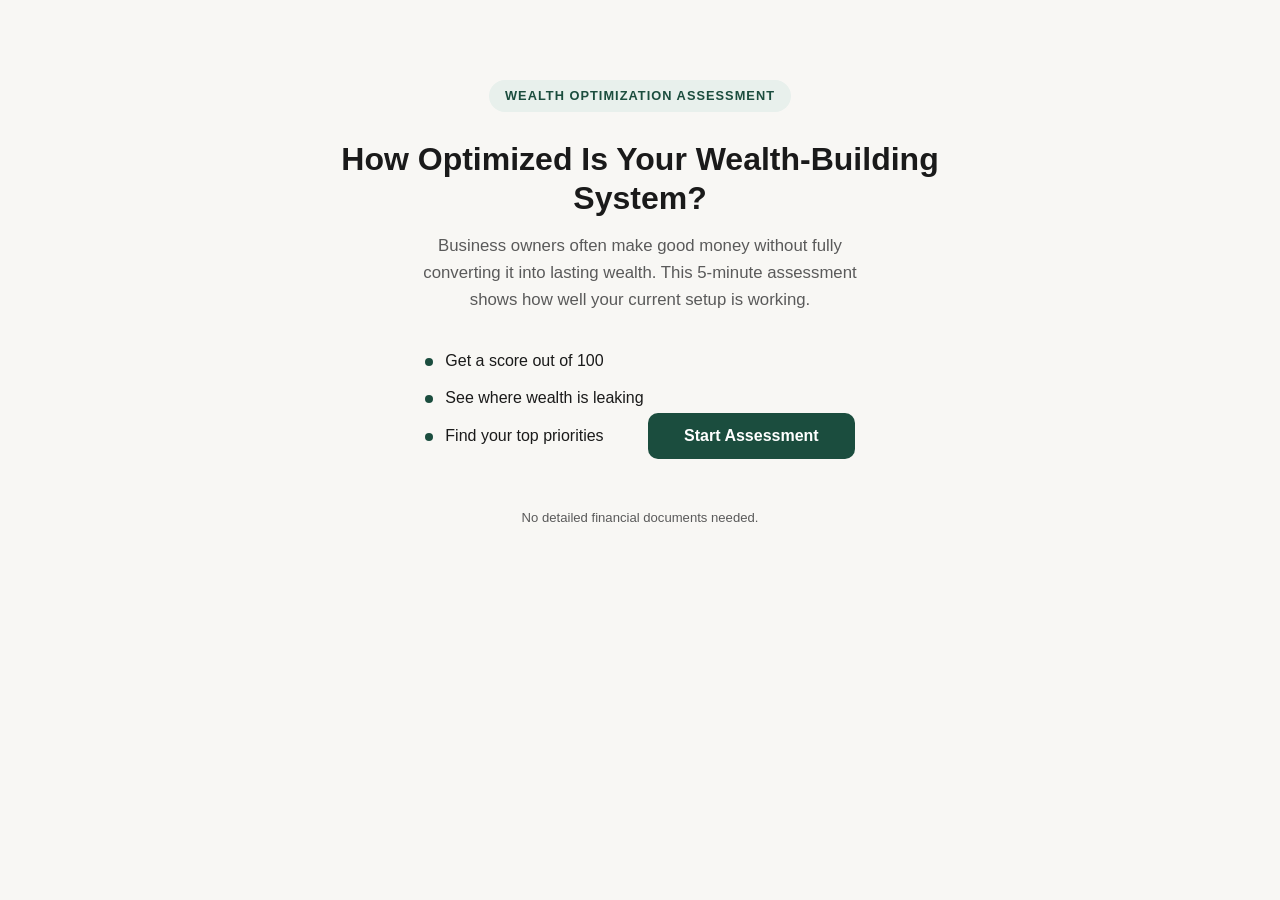
<file: index.html>
<!DOCTYPE html>
<html lang="en">
<head>
  <meta charset="UTF-8">
  <meta name="viewport" content="width=device-width, initial-scale=1.0">
  <title>Business Owner — Wealth Optimization Score</title>
  <link rel="stylesheet" href="styles.css">
</head>
<body>
  <div id="app">
    <!-- WELCOME SCREEN -->
    <div id="screen-welcome" class="screen active">
      <div class="container welcome-container">
        <div class="welcome-badge">Wealth Optimization Assessment</div>
        <h1>How Optimized Is Your Wealth-Building System?</h1>
        <p class="subtitle">Business owners often make good money without fully converting it into lasting wealth. This 5-minute assessment shows how well your current setup is working.</p>
        <ul class="welcome-bullets">
          <li>Get a score out of 100</li>
          <li>See where wealth is leaking</li>
          <li>Find your top priorities</li>
        </ul>
        <button class="btn-primary" onclick="startAssessment()">Start Assessment</button>
        <p class="note">No detailed financial documents needed.</p>
      </div>
    </div>

    <!-- PROFILE SCREEN -->
    <div id="screen-profile" class="screen">
      <div class="container">
        <div class="progress-bar"><div class="progress-fill" id="progress-fill"></div></div>
        <div class="screen-header">
          <span class="section-label">About You</span>
          <h2>A few quick questions to personalize your score</h2>
        </div>
        <div id="profile-questions"></div>
        <div class="nav-buttons">
          <button class="btn-secondary" onclick="goBack()">Back</button>
          <button class="btn-primary" id="profile-next-btn" onclick="submitProfile()" disabled>Continue</button>
        </div>
      </div>
    </div>

    <!-- SECTION SCREENS (generated dynamically) -->
    <div id="screen-section" class="screen">
      <div class="container">
        <div class="progress-bar"><div class="progress-fill" id="section-progress-fill"></div></div>
        <div class="screen-header">
          <span class="section-label" id="section-label"></span>
          <h2 id="section-title"></h2>
        </div>
        <div id="section-questions"></div>
        <div class="nav-buttons">
          <button class="btn-secondary" onclick="goBack()">Back</button>
          <button class="btn-primary" id="section-next-btn" onclick="nextSection()" disabled>Continue</button>
        </div>
      </div>
    </div>

    <!-- RESULTS SCREEN -->
    <div id="screen-results" class="screen">
      <div class="container results-container">
        <div class="results-header">
          <div class="score-ring" id="score-ring">
            <svg viewBox="0 0 120 120">
              <circle class="score-bg" cx="60" cy="60" r="52" />
              <circle class="score-arc" id="score-arc" cx="60" cy="60" r="52" />
            </svg>
            <div class="score-number" id="score-number">0</div>
          </div>
          <div class="score-label" id="score-label"></div>
          <p class="score-summary" id="score-summary"></p>
        </div>

        <div class="results-section">
          <h3>Your Strengths</h3>
          <div id="strengths-list" class="insight-list"></div>
        </div>

        <div class="results-section">
          <h3>Wealth Leaks</h3>
          <div id="leaks-list" class="insight-list"></div>
        </div>

        <div class="results-section">
          <h3>Top Priorities</h3>
          <div id="priorities-list" class="priorities-list"></div>
        </div>

        <div class="results-section">
          <h3>Section Breakdown</h3>
          <div id="breakdown-list" class="breakdown-list"></div>
        </div>

        <div class="cta-box">
          <h3>Want the Full Wealth Optimization Review?</h3>
          <p>Get a personalized review of your score, biggest blind spots, and the highest-impact next moves for your situation.</p>
          <button class="btn-primary" onclick="alert('This would link to your scheduling page.')">Schedule a Review</button>
        </div>

        <div style="text-align:center;margin-top:32px;">
          <button class="btn-secondary" onclick="restartAssessment()">Retake Assessment</button>
        </div>
      </div>
    </div>
  </div>

  <script src="data.js"></script>
  <script src="engine.js"></script>
  <script src="app.js"></script>
</body>
</html>
</file>
<file: styles.css>
/* === Reset & Base === */
*, *::before, *::after { box-sizing: border-box; margin: 0; padding: 0; }

:root {
  --color-bg: #f8f7f4;
  --color-surface: #ffffff;
  --color-text: #1a1a1a;
  --color-text-secondary: #5a5a5a;
  --color-accent: #1b4d3e;
  --color-accent-light: #e8f0ec;
  --color-accent-hover: #163e32;
  --color-border: #e5e3df;
  --color-danger: #c0392b;
  --color-warning: #e67e22;
  --color-good: #27ae60;
  --color-great: #1b4d3e;
  --radius: 10px;
  --radius-lg: 16px;
  --shadow-sm: 0 1px 3px rgba(0,0,0,0.06);
  --shadow-md: 0 4px 12px rgba(0,0,0,0.08);
  --transition: 0.25s ease;
}

html { font-size: 16px; }
body {
  font-family: -apple-system, BlinkMacSystemFont, 'Segoe UI', 'Inter', Roboto, sans-serif;
  background: var(--color-bg);
  color: var(--color-text);
  line-height: 1.6;
  -webkit-font-smoothing: antialiased;
}

/* === Layout === */
.container {
  max-width: 640px;
  margin: 0 auto;
  padding: 32px 20px 48px;
}
.welcome-container { text-align: center; padding-top: 80px; }

/* === Screens === */
.screen { display: none; animation: fadeIn 0.35s ease; }
.screen.active { display: block; }
@keyframes fadeIn { from { opacity: 0; transform: translateY(8px); } to { opacity: 1; transform: translateY(0); } }

/* === Progress Bar === */
.progress-bar {
  height: 4px;
  background: var(--color-border);
  border-radius: 4px;
  margin-bottom: 32px;
  overflow: hidden;
}
.progress-fill {
  height: 100%;
  background: var(--color-accent);
  border-radius: 4px;
  width: 0%;
  transition: width 0.4s ease;
}

/* === Welcome === */
.welcome-badge {
  display: inline-block;
  font-size: 0.8rem;
  font-weight: 600;
  letter-spacing: 0.08em;
  text-transform: uppercase;
  color: var(--color-accent);
  background: var(--color-accent-light);
  padding: 6px 16px;
  border-radius: 20px;
  margin-bottom: 28px;
}
h1 {
  font-size: 2rem;
  font-weight: 700;
  line-height: 1.2;
  margin-bottom: 16px;
  color: var(--color-text);
}
.subtitle {
  font-size: 1.05rem;
  color: var(--color-text-secondary);
  max-width: 480px;
  margin: 0 auto 28px;
  line-height: 1.6;
}
.welcome-bullets {
  list-style: none;
  margin-bottom: 36px;
  display: inline-block;
  text-align: left;
}
.welcome-bullets li {
  padding: 6px 0;
  font-size: 1rem;
  color: var(--color-text);
}
.welcome-bullets li::before {
  content: '';
  display: inline-block;
  width: 8px; height: 8px;
  background: var(--color-accent);
  border-radius: 50%;
  margin-right: 12px;
  vertical-align: middle;
}
.note {
  font-size: 0.82rem;
  color: var(--color-text-secondary);
  margin-top: 16px;
}

/* === Buttons === */
.btn-primary {
  display: inline-block;
  background: var(--color-accent);
  color: #fff;
  font-size: 1rem;
  font-weight: 600;
  padding: 14px 36px;
  border: none;
  border-radius: var(--radius);
  cursor: pointer;
  transition: background var(--transition);
}
.btn-primary:hover { background: var(--color-accent-hover); }
.btn-primary:disabled {
  opacity: 0.45;
  cursor: not-allowed;
}
.btn-secondary {
  display: inline-block;
  background: transparent;
  color: var(--color-text-secondary);
  font-size: 0.95rem;
  font-weight: 500;
  padding: 14px 24px;
  border: 1px solid var(--color-border);
  border-radius: var(--radius);
  cursor: pointer;
  transition: border-color var(--transition);
}
.btn-secondary:hover { border-color: var(--color-text-secondary); }

.nav-buttons {
  display: flex;
  justify-content: space-between;
  margin-top: 40px;
  gap: 12px;
}

/* === Screen Header === */
.screen-header { margin-bottom: 28px; }
.section-label {
  display: inline-block;
  font-size: 0.78rem;
  font-weight: 600;
  letter-spacing: 0.06em;
  text-transform: uppercase;
  color: var(--color-accent);
  margin-bottom: 8px;
}
.screen-header h2 {
  font-size: 1.35rem;
  font-weight: 600;
  line-height: 1.3;
}

/* === Question Groups === */
.question-block {
  background: var(--color-surface);
  border: 1px solid var(--color-border);
  border-radius: var(--radius-lg);
  padding: 24px;
  margin-bottom: 16px;
  box-shadow: var(--shadow-sm);
}
.question-block .q-label {
  font-size: 0.98rem;
  font-weight: 500;
  margin-bottom: 14px;
  line-height: 1.45;
}
.option-list { display: flex; flex-direction: column; gap: 8px; }
.option-item {
  display: flex;
  align-items: flex-start;
  gap: 10px;
  padding: 12px 14px;
  border: 1px solid var(--color-border);
  border-radius: var(--radius);
  cursor: pointer;
  transition: border-color var(--transition), background var(--transition);
  font-size: 0.93rem;
  line-height: 1.4;
}
.option-item:hover { border-color: var(--color-accent); background: var(--color-accent-light); }
.option-item:focus-visible { outline: 2px solid var(--color-accent); outline-offset: 2px; }
.option-item.selected {
  border-color: var(--color-accent);
  background: var(--color-accent-light);
}
.option-radio {
  width: 18px; height: 18px;
  border: 2px solid var(--color-border);
  border-radius: 50%;
  flex-shrink: 0;
  margin-top: 1px;
  transition: border-color var(--transition), background var(--transition);
  position: relative;
}
.option-item.selected .option-radio {
  border-color: var(--color-accent);
  background: var(--color-accent);
}
.option-item.selected .option-radio::after {
  content: '';
  position: absolute;
  top: 3px; left: 3px;
  width: 8px; height: 8px;
  background: #fff;
  border-radius: 50%;
}

/* === Results === */
.results-container { padding-top: 48px; text-align: center; }
.results-header { margin-bottom: 48px; }

.score-ring {
  position: relative;
  width: 160px; height: 160px;
  margin: 0 auto 20px;
}
.score-ring svg { width: 100%; height: 100%; transform: rotate(-90deg); }
.score-bg {
  fill: none;
  stroke: var(--color-border);
  stroke-width: 8;
}
.score-arc {
  fill: none;
  stroke: var(--color-accent);
  stroke-width: 8;
  stroke-linecap: round;
  stroke-dasharray: 326.73;
  stroke-dashoffset: 326.73;
  transition: stroke-dashoffset 1.2s ease;
}
.score-number {
  position: absolute;
  top: 50%; left: 50%;
  transform: translate(-50%, -50%);
  font-size: 2.8rem;
  font-weight: 700;
  color: var(--color-text);
}
.score-label {
  font-size: 1.15rem;
  font-weight: 600;
  color: var(--color-accent);
  margin-bottom: 12px;
}
.score-summary {
  font-size: 1rem;
  color: var(--color-text-secondary);
  max-width: 480px;
  margin: 0 auto;
  line-height: 1.6;
}

.results-section {
  text-align: left;
  margin-bottom: 36px;
}
.results-section h3 {
  font-size: 1.1rem;
  font-weight: 600;
  margin-bottom: 14px;
  padding-bottom: 8px;
  border-bottom: 1px solid var(--color-border);
}

.insight-list { display: flex; flex-direction: column; gap: 10px; }
.insight-item {
  display: flex;
  align-items: flex-start;
  gap: 10px;
  font-size: 0.95rem;
  line-height: 1.5;
}
.insight-dot {
  width: 8px; height: 8px;
  border-radius: 50%;
  flex-shrink: 0;
  margin-top: 7px;
}
.insight-dot.strength { background: var(--color-great); }
.insight-dot.leak { background: var(--color-danger); }

.priorities-list { display: flex; flex-direction: column; gap: 12px; }
.priority-item {
  background: var(--color-surface);
  border: 1px solid var(--color-border);
  border-radius: var(--radius);
  padding: 16px 18px;
  font-size: 0.93rem;
  line-height: 1.5;
  box-shadow: var(--shadow-sm);
}
.priority-item .priority-num {
  display: inline-flex;
  align-items: center;
  justify-content: center;
  width: 24px; height: 24px;
  background: var(--color-accent);
  color: #fff;
  border-radius: 50%;
  font-size: 0.75rem;
  font-weight: 700;
  margin-right: 10px;
  flex-shrink: 0;
  vertical-align: middle;
}

/* === Breakdown Bars === */
.breakdown-list { display: flex; flex-direction: column; gap: 14px; }
.breakdown-row { font-size: 0.93rem; }
.breakdown-row .bar-header {
  display: flex;
  justify-content: space-between;
  margin-bottom: 5px;
  font-weight: 500;
}
.breakdown-row .bar-track {
  height: 8px;
  background: var(--color-border);
  border-radius: 8px;
  overflow: hidden;
}
.breakdown-row .bar-fill {
  height: 100%;
  border-radius: 8px;
  transition: width 0.8s ease;
}
.bar-fill.score-great { background: var(--color-great); }
.bar-fill.score-good { background: #2ecc71; }
.bar-fill.score-ok { background: var(--color-warning); }
.bar-fill.score-low { background: var(--color-danger); }

/* === CTA === */
.cta-box {
  background: var(--color-surface);
  border: 1px solid var(--color-border);
  border-radius: var(--radius-lg);
  padding: 36px 28px;
  margin-top: 48px;
  text-align: center;
  box-shadow: var(--shadow-md);
}
.cta-box h3 {
  font-size: 1.2rem;
  margin-bottom: 10px;
  border: none;
  padding: 0;
}
.cta-box p {
  font-size: 0.95rem;
  color: var(--color-text-secondary);
  margin-bottom: 20px;
  line-height: 1.5;
}

/* === Responsive === */
@media (max-width: 480px) {
  .container { padding: 24px 16px 40px; }
  .welcome-container { padding-top: 48px; }
  h1 { font-size: 1.6rem; }
  .score-ring { width: 130px; height: 130px; }
  .score-number { font-size: 2.2rem; }
  .question-block { padding: 18px; }
}
</file>
